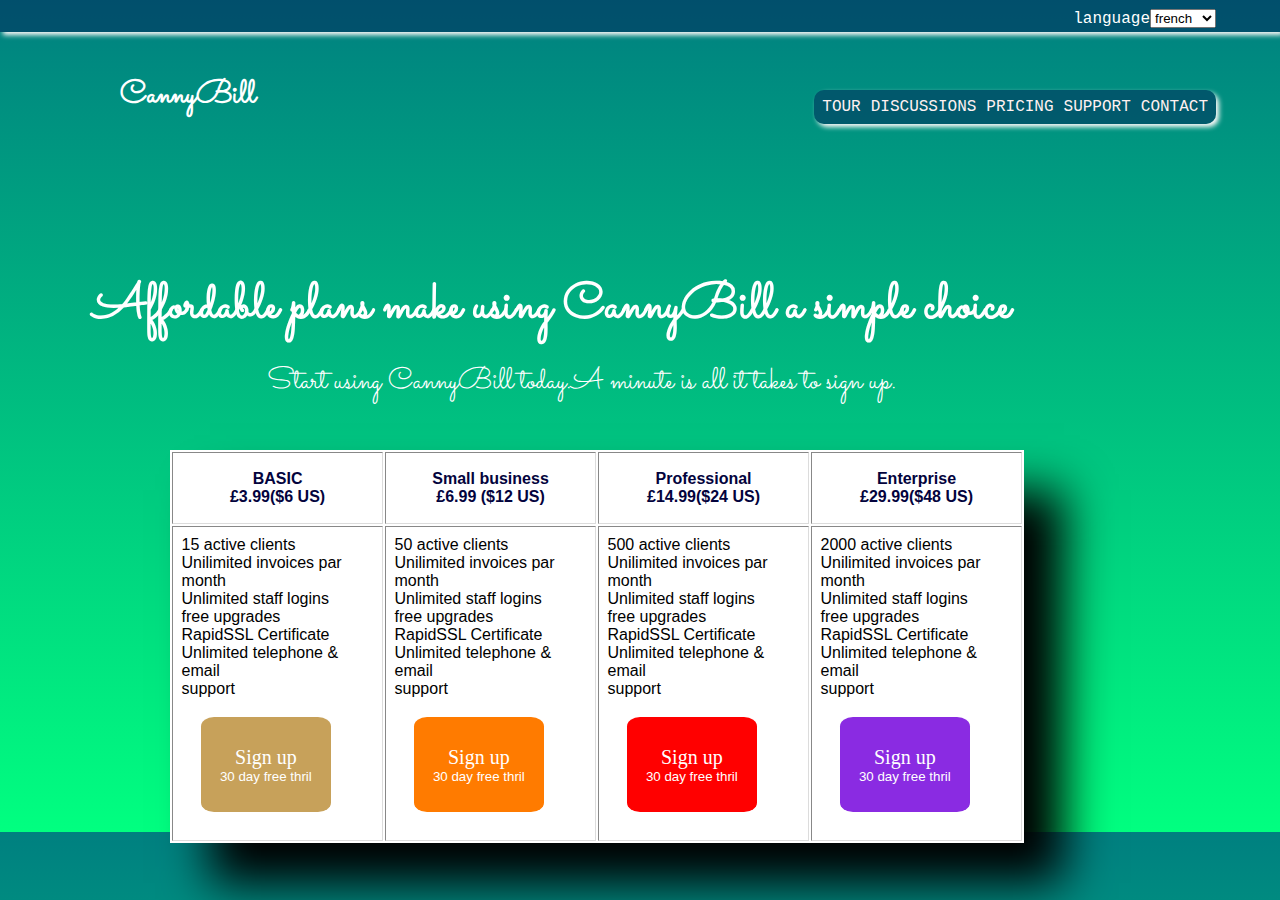
<file: index.html>
<!DOCTYPE html>
<html lang="en">
<head>
    <meta charset="UTF-8">
    <meta http-equiv="X-UA-Compatible" content="IE=edge">
    <meta name="viewport" content="width=device-width, initial-scale=1.0">
    <link rel="stylesheet" href="style 17.css">
    <title>compagnie site web exemple</title>
    <link href="https://fonts.googleapis.com/css2?family=Sacramento&display=swap" rel="stylesheet">
</head>
<body>
    <nav>
        <div><label for="langue">language</label><select name="langue" id="langue"><optgroup>Choose</optgroup><option value="french">french</option><option value="Arab">Arab</option><option vue="english">English</option></select></div>
    </nav>
    <section>
    <h1 class="logo">CannyBill</h1>
    <div class="d0"><ul class="ul0">
    <li>TOUR</li>
    <li>DISCUSSIONS</li>
    <li>PRICING</li>
    <li>SUPPORT</li>
    <li>CONTACT</li>
    </ul></div>

    <h1 class="h01">Affordable plans make using CannyBill a simple choice</h1><p class="p0">Start using CannyBill today.A minute is all it takes to sign up.</p>
    <div class="d1">
        <table border="1">
            <tr><th>BASIC <br>£3.99($6 US)</th><th>Small business <br>£6.99 ($12 US)</th><th>Professional <br>£14.99($24 US)</th><th>Enterprise <br>£29.99($48 US)</th></tr>
            <tr>
                <td>15 active clients <br>Unilimited invoices par month <br>Unlimited staff logins <br>free upgrades <br>RapidSSL Certificate <br>Unlimited telephone & email <br>support <br><button id="button1"><span> Sign up</span> <br>30 day free thril</button></td>
                <td>50 active clients <br>Unilimited invoices par month <br>Unlimited staff logins <br>free upgrades <br>RapidSSL Certificate <br>Unlimited telephone & email <br>support <br><button id="button2"><span> Sign up </span><br>30 day free thril</button></td>
                <td>500 active clients <br>Unilimited invoices par month <br>Unlimited staff logins <br>free upgrades <br>RapidSSL Certificate <br>Unlimited telephone & email <br>support <br><button id="button3"><span>Sign up </span><br>30 day free thril</button></td>
                <td>2000 active clients <br>Unilimited invoices par month <br>Unlimited staff logins <br>free upgrades <br>RapidSSL Certificate <br>Unlimited telephone & email <br>support <br><button id="button4"><span>Sign up</span> <br>30 day free thril</button></td>
            </tr>
            
        </table>
    </div>
    </section>
    
</body>
</html>
</file>
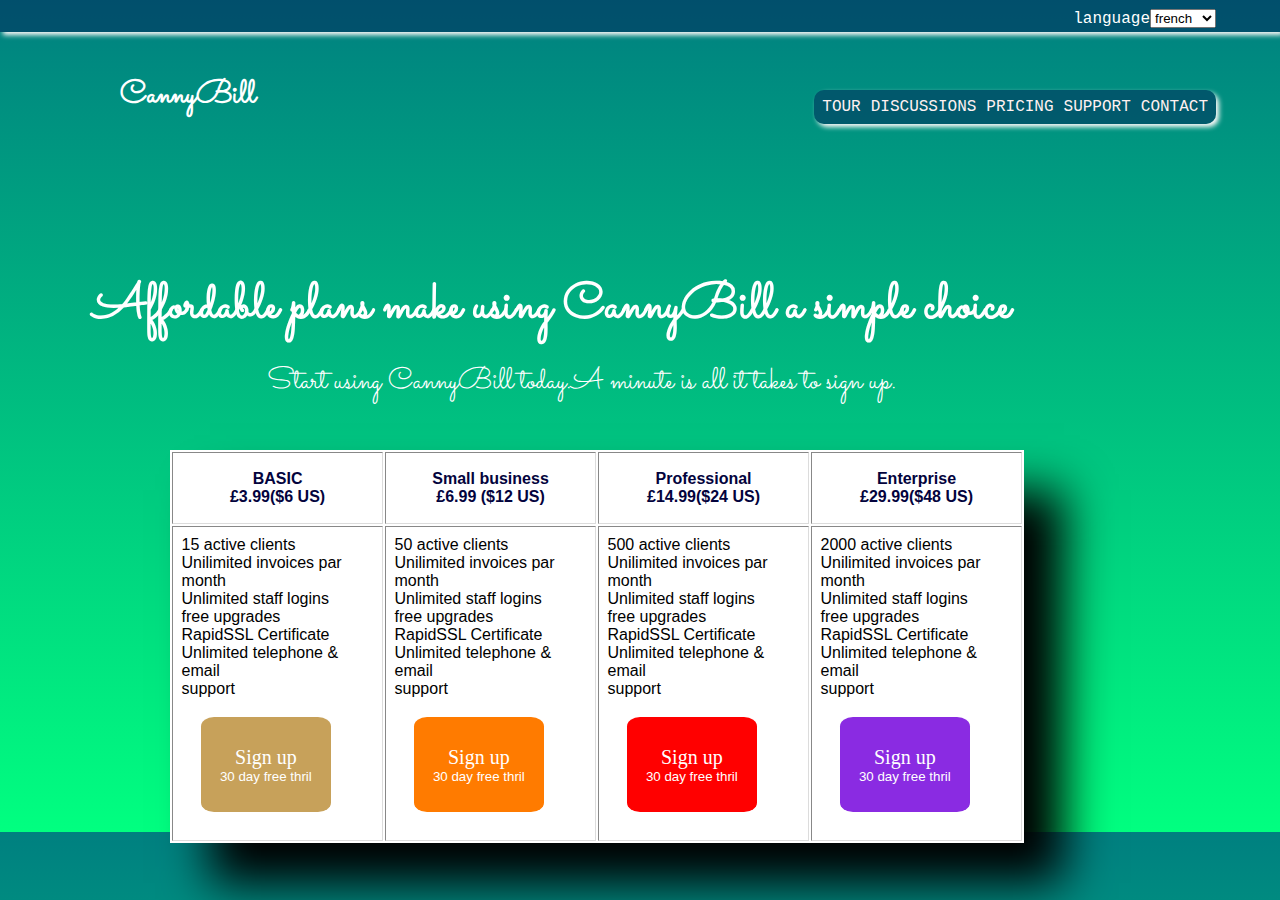
<file: index.html.html>
<!DOCTYPE html>
<html lang="en">
<head>
    <meta charset="UTF-8">
    <meta http-equiv="X-UA-Compatible" content="IE=edge">
    <meta name="viewport" content="width=device-width, initial-scale=1.0">
    <link rel="stylesheet" href="style 17.css">
    <title>compagnie site web exemple</title>
    <link href="https://fonts.googleapis.com/css2?family=Sacramento&display=swap" rel="stylesheet">
</head>
<body>
    <nav>
        <div><label for="langue">language</label><select name="langue" id="langue"><optgroup>Choose</optgroup><option value="french">french</option><option value="Arab">Arab</option><option vue="english">English</option></select></div>
    </nav>
    <section>
    <h1 class="logo">CannyBill</h1>
    <div class="d0"><ul class="ul0">
    <li>TOUR</li>
    <li>DISCUSSIONS</li>
    <li>PRICING</li>
    <li>SUPPORT</li>
    <li>CONTACT</li>
    </ul></div>

    <h1 class="h01">Affordable plans make using CannyBill a simple choice</h1><p class="p0">Start using CannyBill today.A minute is all it takes to sign up.</p>
    <div class="d1">
        <table border="1">
            <tr><th>BASIC <br>£3.99($6 US)</th><th>Small business <br>£6.99 ($12 US)</th><th>Professional <br>£14.99($24 US)</th><th>Enterprise <br>£29.99($48 US)</th></tr>
            <tr>
                <td>15 active clients <br>Unilimited invoices par month <br>Unlimited staff logins <br>free upgrades <br>RapidSSL Certificate <br>Unlimited telephone & email <br>support <br><button id="button1"><span> Sign up</span> <br>30 day free thril</button></td>
                <td>50 active clients <br>Unilimited invoices par month <br>Unlimited staff logins <br>free upgrades <br>RapidSSL Certificate <br>Unlimited telephone & email <br>support <br><button id="button2"><span> Sign up </span><br>30 day free thril</button></td>
                <td>500 active clients <br>Unilimited invoices par month <br>Unlimited staff logins <br>free upgrades <br>RapidSSL Certificate <br>Unlimited telephone & email <br>support <br><button id="button3"><span>Sign up </span><br>30 day free thril</button></td>
                <td>2000 active clients <br>Unilimited invoices par month <br>Unlimited staff logins <br>free upgrades <br>RapidSSL Certificate <br>Unlimited telephone & email <br>support <br><button id="button4"><span>Sign up</span> <br>30 day free thril</button></td>
            </tr>
            
        </table>
    </div>
    </section>
    
</body>
</html>
</file>
<file: style 17.css>
*{
    margin: 0%;
    padding: 0%;
    text-decoration: 0%;
}
body{
    background-image: linear-gradient(to right,slateblue,rgb(131, 30, 47) );
    
    
    font-family: 'Sacramento', cursive;
    background-size: cover;
    transition-duration: 1s;
}
body:hover{
    background-image: linear-gradient(teal,rgb(1, 255, 128));
    
}
nav{
    background-color: rgba(3, 3, 77, 0.39);
    padding: 1rem;
    box-shadow: 3px 3px 5px rgb(255, 250, 250);
    font-family: 'Courier New', Courier, monospace;
}
nav div{
    
    color: white;
    position: absolute;
    top: 1%;
    right: 5%;
}
section{
    width: 50rem;
    height: 50rem;
}

.ul0{
    font-family: 'Courier New', Courier, monospace;
    color: rgb(255, 241, 241);
    list-style: none;
    display: flex;
    font-size: medium;
    gap: 10px;
    
    
   
}
.d0{padding: 8px;
    
    background-color:rgba(3, 3, 77, 0.39) ;
    box-shadow: 3px 3px 5px rgb(255, 250, 250);
    border-radius: 10px;
    position: absolute;
    top: 10%;
    right: 5%;
}
.logo{
    font-size: xx-large;
    color: rgb(255, 255, 255);
    position: absolute;
    top: 8%;
    right: 80%;
}
.h01{
    color: white;
    position: absolute;
    top: 30%;
    right: 21%;
    font-size: 50px;
}
.p0{
    color: white;
    position: absolute;
    top: 40%;
    right: 30%;
    font-size: 30px;
}
.d1{
    
    background-color: white;
    position: absolute;
    top: 50%;
    right: 20%;
}
table{
    border-bottom: none ;
    border: gainsboro;
    font-family: 'Franklin Gothic Medium', 'Arial Narrow', Arial, sans-serif;
    box-shadow: 40px 40px 45px rgb(0, 0, 0);
    
    
}
table th {
    padding: 2%;
    color:rgb(3, 3, 61) ;
}
table td{
    padding: 1%;
}
table button{
    padding-top: 15%;
    padding-bottom: 15%;
    padding-left: 10%;
    padding-right: 10%;
    margin: 10%;
    border: none;
    color: white;
    cursor: pointer;
}
#button1{
    background-color: rgba(172, 115, 9, 0.671);
    border-radius: 10%;
    
}
#button2{
    background-color: rgb(255, 123, 0);
    border-radius: 10%;
    
}
#button3{
    background-color: red;
    border-radius: 10%;
    
}
#button4{
    background-color: blueviolet;
    border-radius: 10%;
    
}
span{
    font-size: 20px;
    font-family: fantasy;
}
</file>
